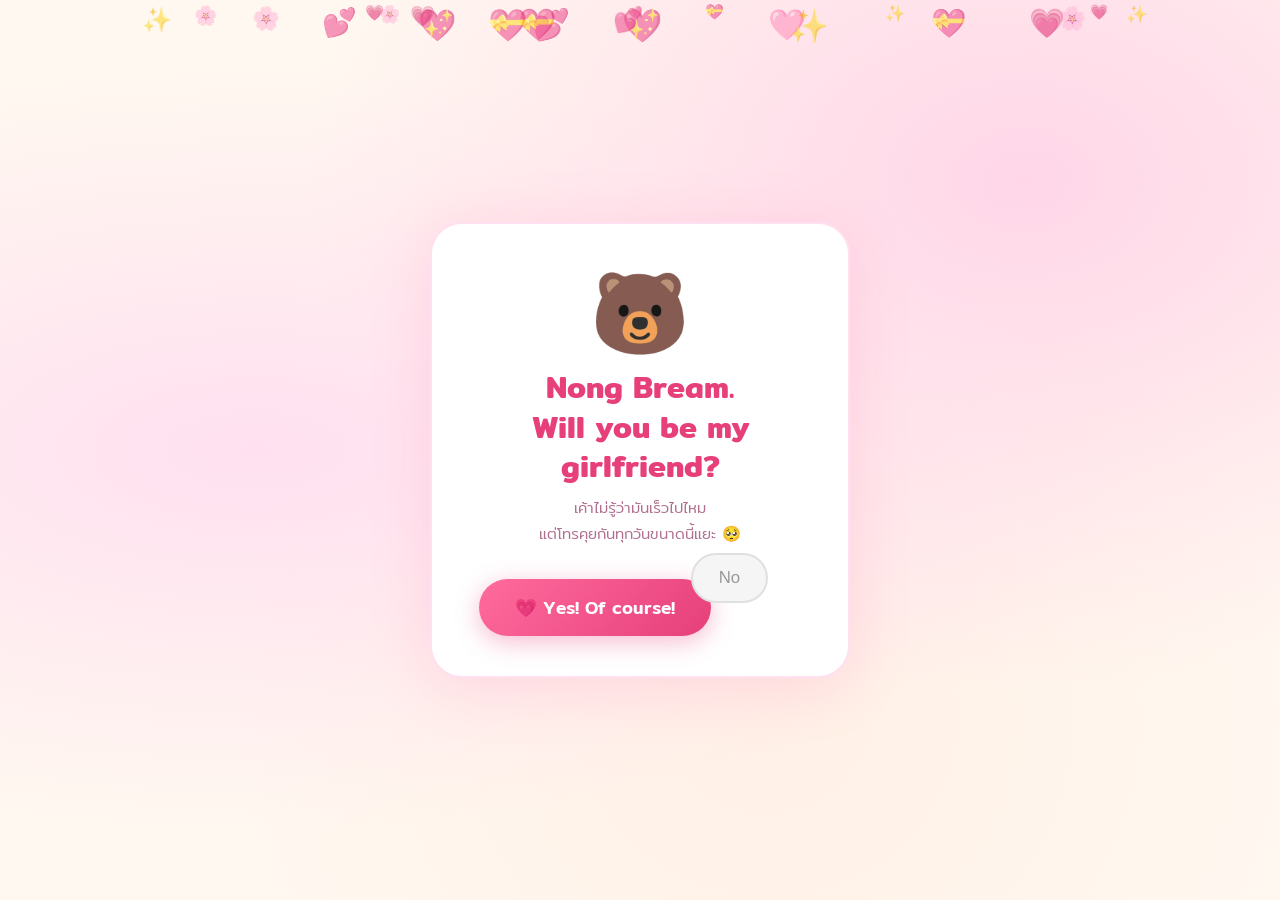
<file: index.html>
<!DOCTYPE html>

<html lang="th">
<head>
<meta charset="UTF-8">
<meta name="viewport" content="width=device-width, initial-scale=1.0">
<title>Will you be my girlfriend?</title>
<link href="https://fonts.googleapis.com/css2?family=Mitr:wght@300;400;500;600&display=swap" rel="stylesheet">
<style>
  *, *::before, *::after { box-sizing: border-box; margin: 0; padding: 0; }
  :root { --pink: #ff6b9d; --deep-pink: #e63f7a; --cream: #fff8f0; }
  body {
    min-height: 100vh; background: var(--cream);
    font-family: 'Mitr', sans-serif; color: #4a2040;
    display: flex; align-items: center; justify-content: center;
    overflow: hidden;
  }
  .bg {
    position: fixed; inset: 0; z-index: 0;
    background:
      radial-gradient(ellipse at 20% 50%, #ffe0f0 0%, transparent 60%),
      radial-gradient(ellipse at 80% 20%, #ffd6e8 0%, transparent 50%),
      radial-gradient(ellipse at 60% 80%, #fff0e6 0%, transparent 50%), var(--cream);
  }
  .heart-rain { position: fixed; inset: 0; pointer-events: none; z-index: 1; overflow: hidden; }
  .h { position: absolute; animation: fall linear infinite; opacity: 0.6; }
  @keyframes fall {
    0%   { transform: translateY(-40px) rotate(0deg);   opacity: 0.7; }
    100% { transform: translateY(110vh)  rotate(360deg); opacity: 0; }
  }
  .card {
    position: relative; z-index: 10; background: white;
    border-radius: 32px; padding: 48px 40px 40px;
    max-width: 420px; width: 92%;
    box-shadow: 0 8px 60px rgba(255,107,157,0.18);
    text-align: center;
    animation: popIn 0.7s cubic-bezier(.34,1.56,.64,1) both;
    border: 2px solid #ffe0f0;
  }
  @keyframes popIn {
    from { transform: scale(0.6) translateY(40px); opacity: 0; }
    to   { transform: scale(1) translateY(0); opacity: 1; }
  }
  .emoji-big {
    font-size: 5rem; line-height: 1; margin-bottom: 16px; display: block;
    animation: pulse 1.6s ease-in-out infinite;
  }
  @keyframes pulse { 0%,100% { transform: scale(1); } 50% { transform: scale(1.13); } }
  h1 { font-size: 1.9rem; font-weight: 600; color: var(--deep-pink); line-height: 1.3; margin-bottom: 8px; }
  .sub { font-size: 0.95rem; color: #b07090; font-weight: 300; margin-bottom: 32px; line-height: 1.7; }
  .btn-row {
    display: flex; gap: 14px; justify-content: center; align-items: center; flex-wrap: wrap;
  }
  .btn-yes {
    background: linear-gradient(135deg, var(--pink), var(--deep-pink));
    color: white; border: none; border-radius: 50px; padding: 15px 36px;
    font-size: 1.1rem; font-family: 'Mitr', sans-serif; font-weight: 500;
    cursor: pointer; box-shadow: 0 6px 24px rgba(230,63,122,0.35);
    transition: transform 0.15s;
  }
  .btn-yes:hover { transform: translateY(-2px) scale(1.04); }
  .btn-yes:active { transform: scale(0.96); }

/* ปุ่มไม่เป็น — fixed เต็มเวลา วางตำแหน่งด้วย left/top ที่คำนวณจาก JS ล้วน */
#noBtn {
position: fixed;
z-index: 200;
background: #f5f5f5; color: #999;
border: 2px solid #e0e0e0; border-radius: 50px;
padding: 13px 26px; font-size: 1.05rem;
font-family: ‘Mitr’, sans-serif; font-weight: 400;
cursor: pointer; white-space: nowrap;
user-select: none; -webkit-user-select: none;
touch-action: manipulation;
transition: left 0.25s cubic-bezier(.34,1.4,.64,1), top 0.25s cubic-bezier(.34,1.4,.64,1);
}

#floatMsg {
position: fixed; z-index: 300;
background: #fff0f5; color: var(–deep-pink);
border: 1.5px solid #ffc0d8; border-radius: 10px;
padding: 5px 12px; font-size: 0.82rem;
pointer-events: none; white-space: nowrap;
display: none;
transition: left 0.25s cubic-bezier(.34,1.4,.64,1), top 0.25s cubic-bezier(.34,1.4,.64,1);
}

.screen { display: none; animation: popIn 0.6s cubic-bezier(.34,1.56,.64,1) both; }
.screen.show { display: block; }
.card-content.hide { display: none; }
.screen h2 { font-size: 2.1rem; color: var(–deep-pink); font-weight: 600; margin-bottom: 12px; }
.screen p  { font-size: 1rem; color: #b07090; line-height: 1.8; margin-bottom: 8px; }
.big-emoji {
font-size: 3.5rem; display: block; margin-bottom: 14px;
animation: bounce 0.7s cubic-bezier(.34,1.56,.64,1) both;
}
@keyframes bounce { from { transform: scale(0); } to { transform: scale(1); } }
@keyframes shake {
0%,100% { transform: rotate(0); } 20% { transform: rotate(-10deg); }
40% { transform: rotate(10deg); } 60% { transform: rotate(-8deg); } 80% { transform: rotate(8deg); }
}
.shake { animation: shake 0.6s ease both; }
@media (max-width: 400px) { .card { padding: 36px 18px 30px; } h1 { font-size: 1.6rem; } }
</style>

</head>
<body>
<div class="bg"></div>
<div class="heart-rain" id="hearts"></div>
<div id="floatMsg"></div>

<div class="card">
  <div class="card-content" id="mainContent">
    <span class="emoji-big">🐻</span>
    <h1>Nong Bream.<br>Will you be my girlfriend?</h1>
    <p class="sub">เค้าไม่รู้ว่ามันเร็วไปไหม<br>แต่โทรคุยกันทุกวันขนาดนี้แยะ 🥺</p>
    <div class="btn-row">
      <button class="btn-yes" onclick="sayYes()">💗 Yes! Of course!</button>
      <!-- placeholder ขนาดเท่ากัน ให้ card layout ไม่พัง -->
      <div id="noBtnPlaceholder" style="width:120px;height:50px;"></div>
    </div>
  </div>
  <div class="screen" id="successScreen">
    <span class="big-emoji">🎉</span>
    <h2>เย้ๆๆๆ!! 🥰</h2>
    <p>มีแฟนเป็นสาวพยาบาลแล้วว~<br>เดี๋ยวเค้าอวดพ่อเบยมีแฟนเป็นพยาบาลล</p>
  </div>
  <div class="screen" id="rejectScreen">
    <span class="big-emoji shake">😢</span>
    <h2 style="color:#9b59b6;">ไม่เป็นรายคั้บ~</h2>
    <p>เดี๋ยวเค้าจีบบรีมต่ออ 🥺💜</p>
  </div>
</div>

<!-- ปุ่มอยู่นอก card เป็น fixed ตลอด -->

<button id="noBtn">No</button>

<script>
  /* ── Hearts ── */
  const heartChars = ['💗','💕','💖','💓','🌸','✨','💝','🩷'];
  const heartsEl = document.getElementById('hearts');
  for (let i = 0; i < 22; i++) {
    const h = document.createElement('div');
    h.className = 'h';
    h.textContent = heartChars[Math.floor(Math.random() * heartChars.length)];
    h.style.left = Math.random() * 100 + 'vw';
    h.style.fontSize = (0.9 + Math.random() * 1.2) + 'rem';
    h.style.animationDuration = (4 + Math.random() * 7) + 's';
    h.style.animationDelay = (Math.random() * 8) + 's';
    heartsEl.appendChild(h);
  }

  const btn         = document.getElementById('noBtn');
  const msgEl       = document.getElementById('floatMsg');
  const placeholder = document.getElementById('noBtnPlaceholder');

  const messages = [
    'จริงหรอ 🥺','อย่ากดเลย 💕','ไม่ให้กดหรอกแบร่ๆ😝',
    'แบร่ๆ 😋','แน่ใจแล้วหรอ? 💔'
  ];
  const MAX = 7;
  let count = 0, msgIdx = 0, busy = false;

  /* วางปุ่มทับ placeholder ตั้งแต่แรก (ไม่มี transition ตอน init) */
  function initPos() {
    const BW = btn.offsetWidth;
    const BH = btn.offsetHeight;
    placeholder.style.width  = BW + 'px';
    placeholder.style.height = BH + 'px';

    const r = placeholder.getBoundingClientRect();
    // ปิด transition ชั่วคราว
    btn.style.transition = 'none';
    moveTo(r.left, r.top, BW, BH);
    // เปิด transition กลับใน frame ถัดไป
    requestAnimationFrame(() => {
      btn.style.transition = 'left 0.25s cubic-bezier(.34,1.4,.64,1), top 0.25s cubic-bezier(.34,1.4,.64,1)';
    });
  }

  /* ย้ายปุ่มไปตำแหน่ง (x,y) โดย clamp ให้อยู่ในจอ 100% */
  function moveTo(x, y, bw, bh) {
    const PAD = 12;
    const maxX = window.innerWidth  - bw - PAD;
    const maxY = window.innerHeight - bh - PAD;
    const nx = Math.max(PAD, Math.min(x, maxX));
    const ny = Math.max(PAD, Math.min(y, maxY));
    btn.style.left = nx + 'px';
    btn.style.top  = ny + 'px';
    return { nx, ny };
  }

  /* อัปเดตข้อความให้อยู่เหนือปุ่ม */
  function placeMsg(btnX, btnY, bw, bh) {
    const PAD = 12;
    const mw = msgEl.offsetWidth  || 130;
    const mh = msgEl.offsetHeight || 28;
    let mx = btnX + bw / 2 - mw / 2;
    let my = btnY - mh - 8;
    if (my < PAD) my = btnY + bh + 8;
    mx = Math.max(PAD, Math.min(mx, window.innerWidth - mw - PAD));
    my = Math.max(PAD, Math.min(my, window.innerHeight - mh - PAD));
    msgEl.style.left = mx + 'px';
    msgEl.style.top  = my + 'px';
  }

  window.addEventListener('load', initPos);
  window.addEventListener('resize', initPos); // handle rotation

  function runAway(e) {
    e.preventDefault();
    if (busy) return;
    busy = true;

    count++;
    if (count >= MAX) {
      btn.style.display = 'none';
      msgEl.style.display = 'none';
      document.getElementById('mainContent').classList.add('hide');
      document.getElementById('rejectScreen').classList.add('show');
      return;
    }

    /* แสดงข้อความ */
    msgEl.style.display = 'block';
    msgEl.textContent = messages[msgIdx % messages.length];
    msgIdx++;

    const BW = btn.offsetWidth  || 120;
    const BH = btn.offsetHeight || 50;
    const PAD = 12;

    const curX = parseFloat(btn.style.left) || 0;
    const curY = parseFloat(btn.style.top)  || 0;
    const maxX = window.innerWidth  - BW - PAD;
    const maxY = window.innerHeight - BH - PAD;

    /* สุ่มตำแหน่งใหม่ ห่างจากเดิมพอสมควร */
    let nx, ny, tries = 0;
    do {
      nx = PAD + Math.random() * (maxX - PAD);
      ny = PAD + Math.random() * (maxY - PAD);
      tries++;
    } while (tries < 30 && Math.abs(nx - curX) < 80 && Math.abs(ny - curY) < 60);

    /* clamp อีกรอบ — แน่ใจ 100% */
    nx = Math.max(PAD, Math.min(nx, maxX));
    ny = Math.max(PAD, Math.min(ny, maxY));

    btn.style.left = nx + 'px';
    btn.style.top  = ny + 'px';

    /* ขยับข้อความตามหลัง transition จบ */
    msgEl.style.transition = 'none';
    setTimeout(() => {
      placeMsg(nx, ny, BW, BH);
      busy = false;
    }, 270);
  }

  btn.addEventListener('mouseover',  runAway);
  btn.addEventListener('touchstart', runAway, { passive: false });

  function sayYes() {
    btn.style.display = 'none';
    msgEl.style.display = 'none';
    document.getElementById('mainContent').classList.add('hide');
    document.getElementById('successScreen').classList.add('show');
    for (let i = 0; i < 18; i++) {
      const h = document.createElement('div');
      h.className = 'h';
      h.textContent = ['💗','💖','🎉','✨','🌸'][Math.floor(Math.random() * 5)];
      h.style.left = Math.random() * 100 + 'vw';
      h.style.fontSize = (1 + Math.random() * 2) + 'rem';
      h.style.animationDuration = (2 + Math.random() * 3) + 's';
      heartsEl.appendChild(h);
    }
  }
</script>

</body>
</html>
</file>
